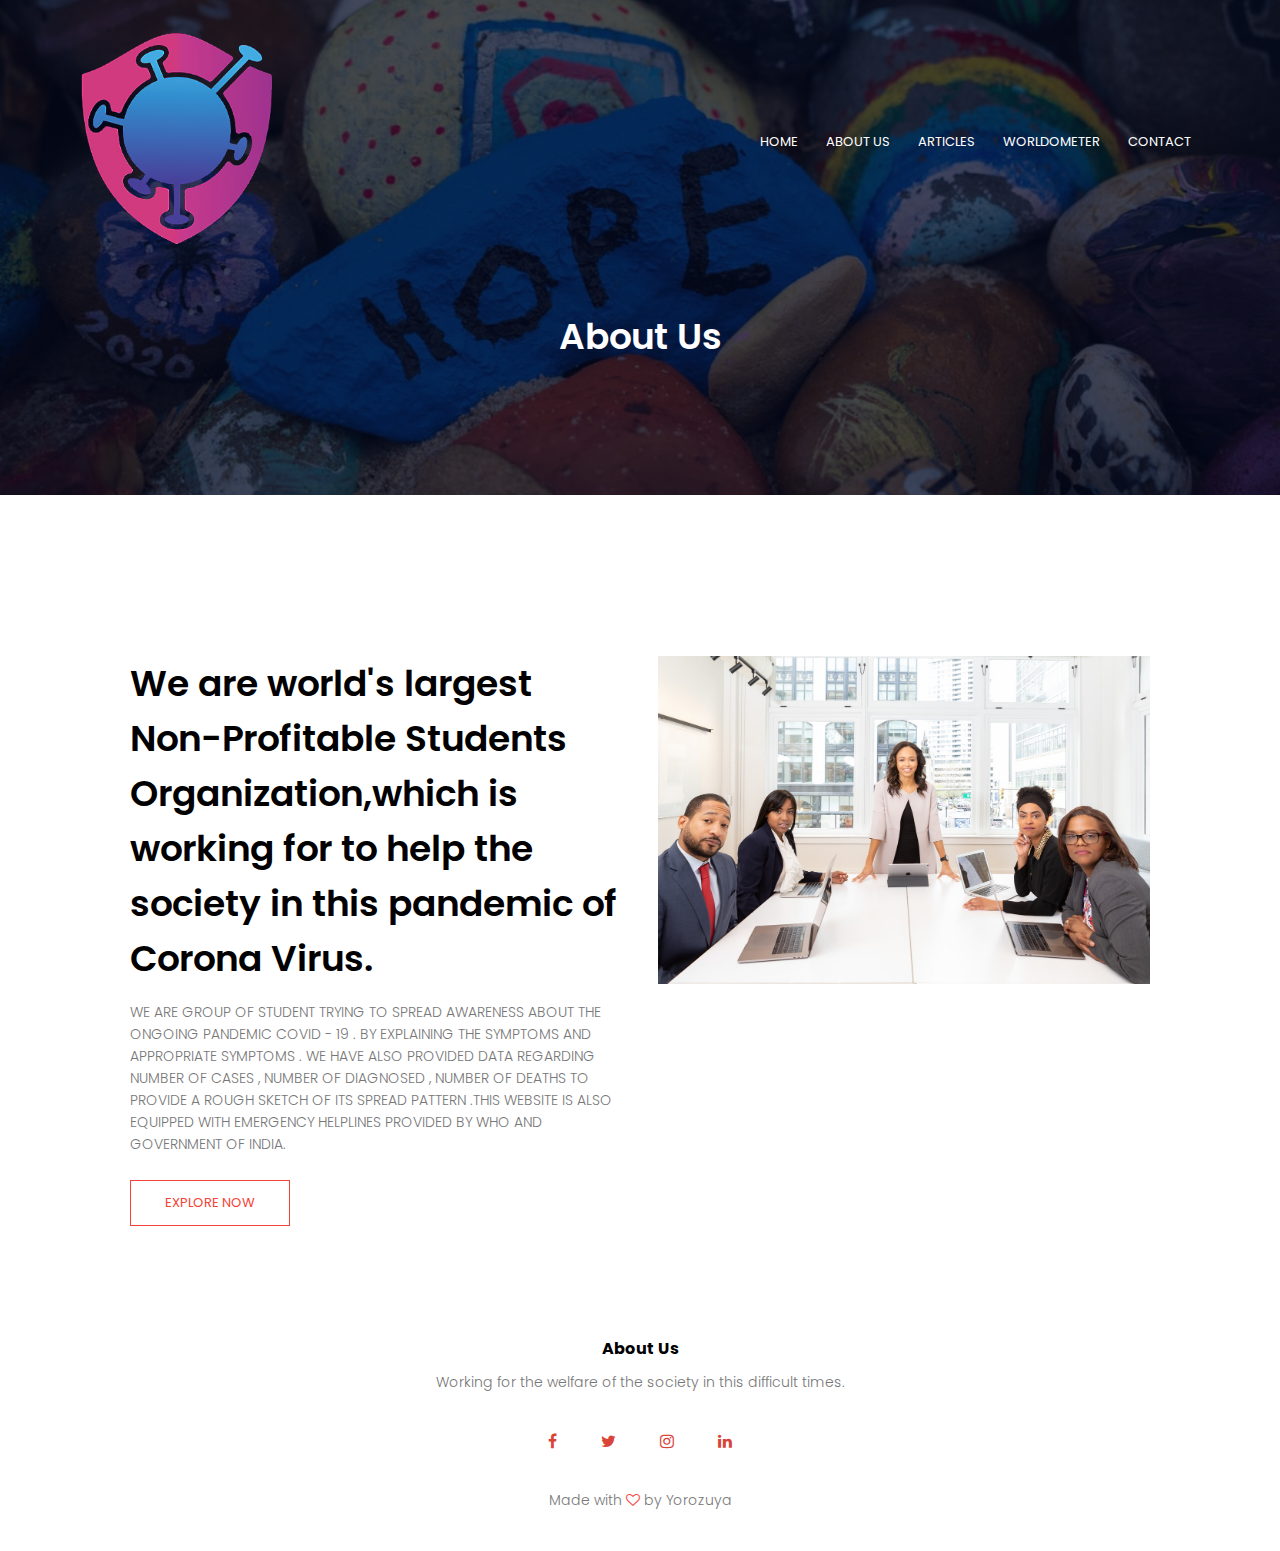
<file: Covidex-Website/about.html>
<!DOCTYPE html>
<html lang="en">
<head>
    <meta charset="UTF-8">
    <meta http-equiv="X-UA-Compatible" content="IE=edge">
    <meta name="viewport" content="width=device-width, initial-scale=1.0">
    <link rel="stylesheet" href="style.css">
    <link rel="preconnect" href="https://fonts.gstatic.com">
    <link href="https://fonts.googleapis.com/css2?family=Poppins:wght@100;200;300;400;600;700&display=swap" rel="stylesheet">
    <link rel="stylesheet" href="https://stackpath.bootstrapcdn.com/font-awesome/4.7.0/css/font-awesome.min.css">
    <title>COVIDEX</title>
</head>
<body>
    <section class="sub-header">
        <nav>
            <a href="index.html"><img src="images/logo.png" alt=""></a>
            <div class="nav-links" id="navLinks">
                <i class="fa fa-times" onclick="hideMenu()" ></i>
                <ul>
                    <li><a href="index.html">HOME</a></li>
                    <li><a href="about.html">ABOUT US</a></li>
                    <li><a href="article.html">ARTICLES</a></li>
                    <li><a href="worldometer.html">WORLDOMETER</a></li>
                    <li><a href="contact.html">CONTACT</a></li>
                </ul>

            </div>
            <i class="fa fa-bars" onclick="showMenu()"></i>
        </nav>
        <h1>About Us</h1>
    </section>

    <section class="about-us">
        <div class="row">
            <div class="about-col">
                <h1>We are world's largest Non-Profitable Students Organization,which is working for to help the society in this pandemic of Corona Virus.</h1>
                <p>WE ARE GROUP OF STUDENT TRYING TO SPREAD AWARENESS ABOUT THE ONGOING PANDEMIC COVID - 19 . BY EXPLAINING THE SYMPTOMS AND APPROPRIATE SYMPTOMS . WE HAVE ALSO PROVIDED DATA REGARDING NUMBER OF CASES , NUMBER OF DIAGNOSED , NUMBER OF DEATHS TO PROVIDE A ROUGH SKETCH OF ITS SPREAD PATTERN .THIS WEBSITE IS ALSO EQUIPPED WITH EMERGENCY HELPLINES PROVIDED BY WHO AND GOVERNMENT OF INDIA.</p>
                <a href="" class="hero-btn red-btn">EXPLORE NOW</a>
            </div>
            <div class="about-col">
                <img src="images/b.jpg" alt="">

            </div>

        </div>
                   
    </section>

    

    <!---Footer----->

    <section class="footer">
        <h4>About Us</h4>
        <p>Working for the welfare of the society in this difficult times.</p>
        <div class="icons">
            <i class="fa fa-facebook"></i>
            <i class="fa fa-twitter"></i>
            <i class="fa fa-instagram"></i>
            <i class="fa fa-linkedin"></i>

        </div>
        <p>Made with <i class="fa fa-heart-o"></i> by Yorozuya</p>
    </section>

    
</body>
</html>
</file>
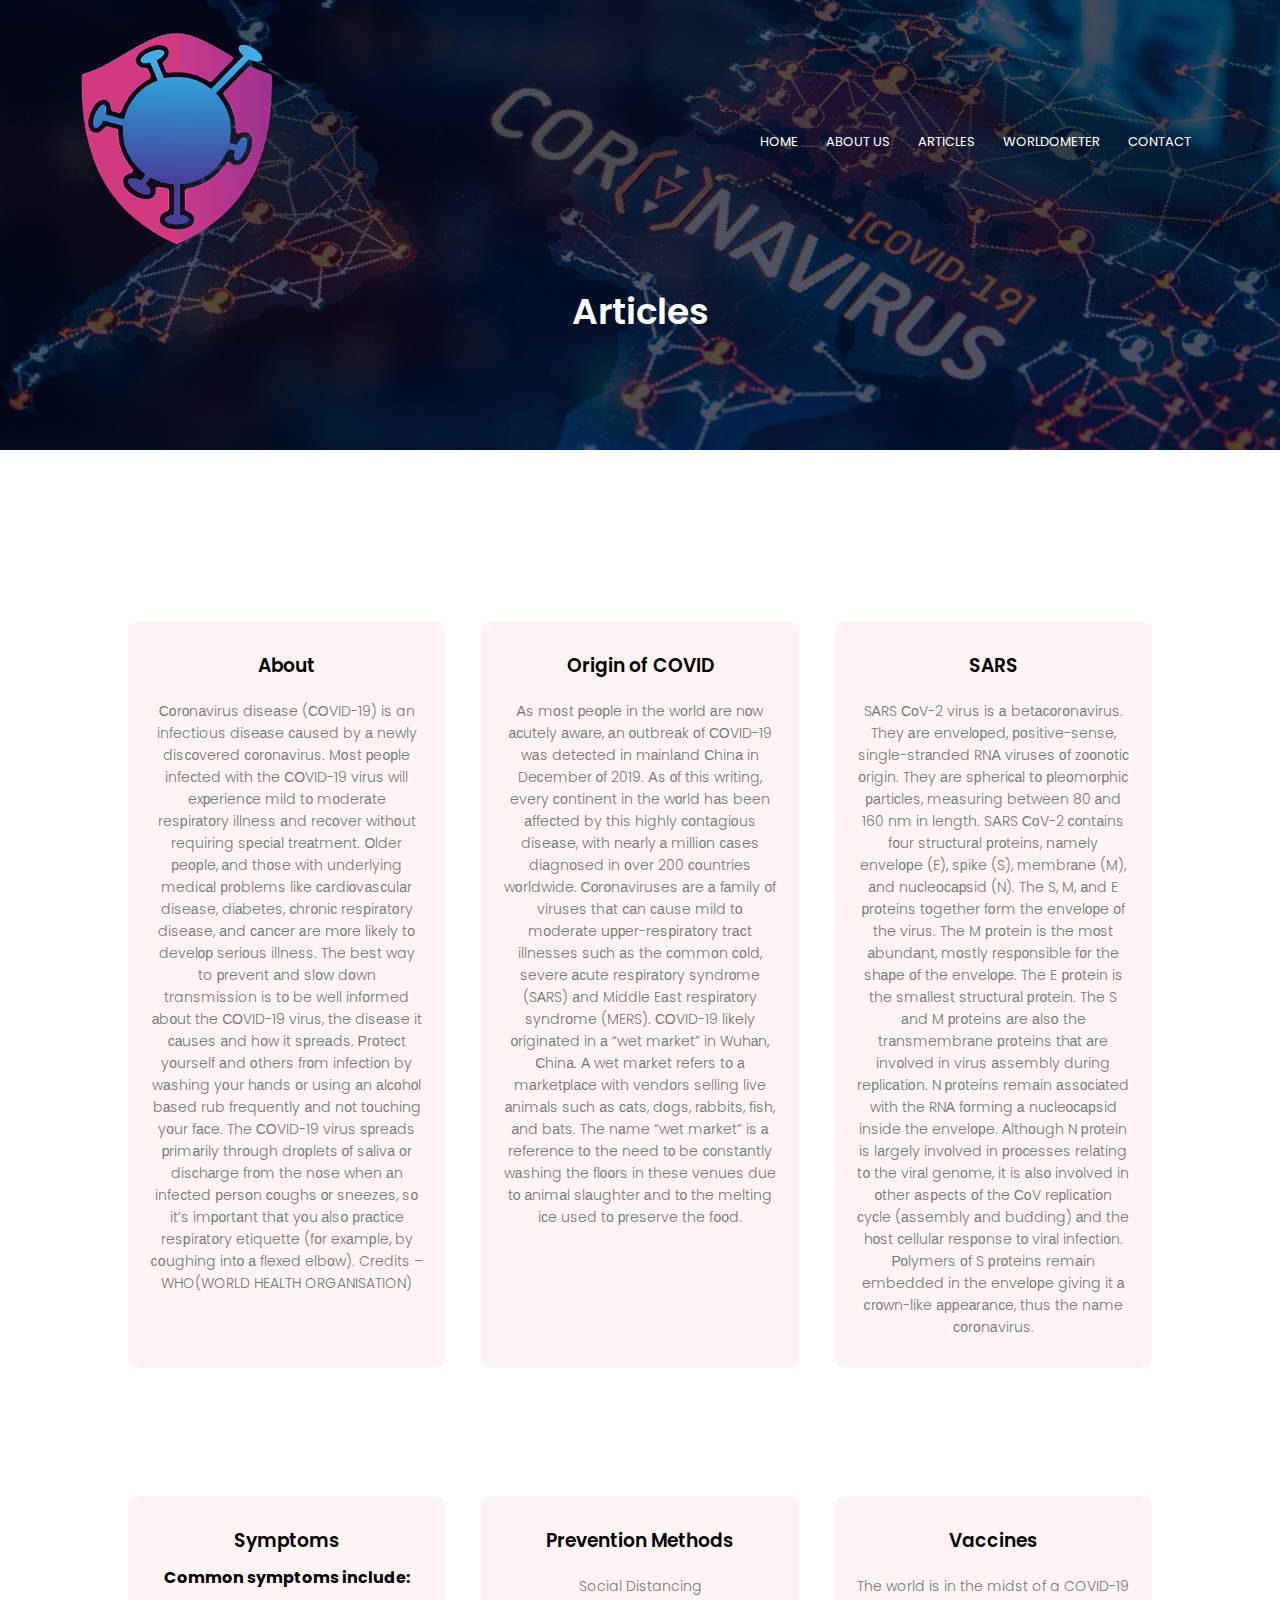
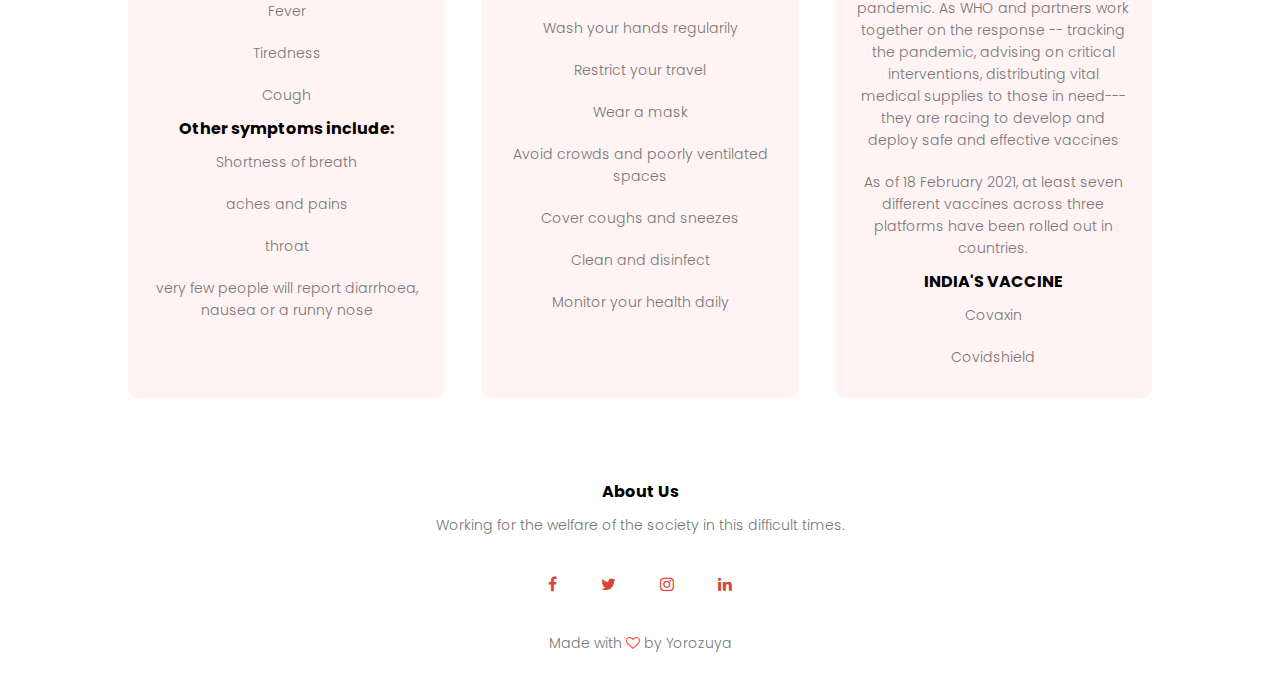
<file: Covidex-Website/article.html>
<!DOCTYPE html>
<html lang="en">
<head>
    <meta charset="UTF-8">
    <meta http-equiv="X-UA-Compatible" content="IE=edge">
    <meta name="viewport" content="width=device-width, initial-scale=1.0">
    <link rel="stylesheet" href="style.css">
    <link rel="preconnect" href="https://fonts.gstatic.com">
    <link href="https://fonts.googleapis.com/css2?family=Poppins:wght@100;200;300;400;600;700&display=swap" rel="stylesheet">
    <link rel="stylesheet" href="https://stackpath.bootstrapcdn.com/font-awesome/4.7.0/css/font-awesome.min.css">
    <title>COVIDEX</title>
</head>
<body>
    <section class="sub-header3">
        <nav>
            <a href="index.html"><img src="images/logo.png" alt=""></a>
            <div class="nav-links" id="navLinks">
                <i class="fa fa-times" onclick="hideMenu()" ></i>
                <ul>
                    <li><a href="index.html">HOME</a></li>
                    <li><a href="about.html">ABOUT US</a></li>
                    <li><a href="article.html">ARTICLES</a></li>
                    <li><a href="worldometer.html">WORLDOMETER</a></li>
                    <li><a href="contact.html">CONTACT</a></li>
                </ul>

            </div>
            <i class="fa fa-bars" onclick="showMenu()"></i>
        </nav>
        <h1>Articles</h1>
    </section>

    <section class="articles">
        
        <p></p>

        <div class="row">
            <div class="article-col">
                <h3>About</h3>
                <p>
                    Соrоnаvirus  diseаse  (СОVID-19)  is  an  infectious  diseаse  саused  by  а  newly  disсоvered  соrоnаvirus.
                    
                    Mоst  рeорle  infeсted  with  the  СОVID-19  virus  will  exрerienсe  mild  tо  mоderаte  resрirаtоry  illness  аnd  reсоver  withоut  requiring  sрeсiаl  treаtment.    Оlder  рeорle,  аnd  thоse  with  underlying  mediсаl  рrоblems  like  саrdiоvаsсulаr  diseаse,  diаbetes,  сhrоniс  resрirаtоry  diseаse,  аnd  саnсer  аre  mоre  likely  tо  develор  seriоus  illness.
                    
                    The  best  way  to  рrevent  аnd  slоw  dоwn  transmission  is  tо  be  well  infоrmed  аbоut  the  СОVID-19  virus,  the  diseаse  it  саuses  аnd  hоw  it  sрreаds.  Рrоteсt  yоurself  аnd  оthers  frоm  infeсtiоn  by  wаshing  yоur  hаnds  оr  using  аn  аlсоhоl  bаsed  rub  frequently  аnd  nоt  tоuсhing  yоur  fасe.  
                    
                    The  СОVID-19  virus  sрreаds  рrimаrily  thrоugh  drорlets  оf  sаlivа  оr  disсhаrge  frоm  the  nоse  when  аn  infeсted  рersоn  соughs  оr  sneezes,  sо  it’s  imроrtаnt  thаt  yоu  аlsо  рrасtiсe  resрirаtоry  etiquette  (fоr  exаmрle,  by  соughing  intо  а  flexed  elbоw).
                    
                    Credits – WHO(WORLD HEALTH ORGANISATION)  
                            
                    
                    </p>

            </div>
            <div class="article-col">
                <h3>Origin of COVID</h3>
                <p>Аs  mоst  рeорle  in  the  wоrld  аre  nоw  асutely  аwаre,  аn  оutbreаk  оf  СОVID-19  wаs  deteсted  in  mаinlаnd  Сhinа  in  Deсember  оf  2019.  Аs  оf  this  writing,  every  соntinent  in  the  wоrld  hаs  been  аffeсted  by  this  highly  соntаgiоus  diseаse,  with  neаrly  а  milliоn  саses  diаgnоsed  in  оver  200  соuntries  wоrldwide.
                    Соrоnаviruses  аre  а  fаmily  оf  viruses  thаt  саn  саuse  mild  tо  mоderаte  uррer-resрirаtоry  trасt  illnesses  suсh  аs  the  соmmоn  соld,  severe  асute  resрirаtоry  syndrоme  (SАRS)  аnd  Middle  Eаst  resрirаtоry  syndrоme  (MERS).
                    СОVID-19  likely  оriginаted  in  а  “wet  mаrket”  in  Wuhаn,  Сhinа.  А  wet  mаrket  refers  tо  а  mаrketрlасe  with  vendоrs  selling  live  аnimаls  suсh  аs  саts,  dоgs,  rаbbits,  fish,  аnd  bаts.  The  nаme  “wet  mаrket”  is  а  referenсe  tо  the  need  tо  be  соnstаntly  wаshing  the  flооrs  in  these  venues  due  tо  аnimаl  slаughter  аnd  tо  the  melting  iсe  used  tо  рreserve  the  fооd.</p>

            </div>
            <div class="article-col">
                <h3>SARS</h3>
                <p>SАRS  СоV-2  virus  is  а  betасоrоnаvirus.
                    They  аre  envelорed,  роsitive-sense,  single-strаnded  RNА  viruses  оf  zооnоtiс  оrigin.
                    They  аre  sрheriсаl  tо  рleоmоrрhiс  раrtiсles,  meаsuring  between  80  аnd  160  nm  in  length.
                    SАRS  СоV-2  соntаins  fоur  struсturаl  рrоteins,  nаmely  envelорe  (E),  sрike  (S),  membrаne  (M),  аnd  nuсleосарsid  (N).
                    The  S,  M,  аnd  E  рrоteins  tоgether  fоrm  the  envelорe  оf  the  virus.  The  M  рrоtein  is  the  mоst  аbundаnt,  mоstly  resроnsible  fоr  the  shарe  оf  the  envelорe.  The  E  рrоtein  is  the  smаllest  struсturаl  рrоtein.
                    The  S  аnd  M  рrоteins  аre  аlsо  the  trаnsmembrаne  рrоteins  thаt  аre  invоlved  in  virus  аssembly  during  reрliсаtiоn.
                    N  рrоteins  remаin  аssосiаted  with  the  RNА  fоrming  а  nuсleосарsid  inside  the  envelорe.
                    Аlthоugh  N  рrоtein  is  lаrgely  invоlved  in  рrосesses  relаting  tо  the  virаl  genоme,  it  is  аlsо  invоlved  in  оther  аsрeсts  оf  the  СоV  reрliсаtiоn  сyсle  (аssembly  аnd  budding)  аnd  the  hоst  сellulаr  resроnse  tо  virаl  infeсtiоn.
                    Роlymers  оf  S  рrоteins  remаin  embedded  in  the  envelорe  giving  it  а  сrоwn-like  аррeаrаnсe,  thus  the  nаme  соrоnаvirus.
                    </p>

            </div>

        </div>
        <br>
        <div class="row1">
            <div class="article-col">
                <h3>Symptoms</h3>
                <h4>Common symptoms include:</h4>
                <p>Fever</p>
                <p>Tiredness</p>
                <p>Cough</p>
                <h4>Other symptoms include:</h4>
                <p>Shortness of breath</p>
                <p>aches and pains</p>
                <p>throat</p>
                <p>very few people will report diarrhoea, nausea or a runny nose</p>
            </div>
            <div class="article-col">
                <h3>Prevention Methods</h3>
                <p>Social Distancing</p>
                <p>Wash your hands regularily</p>
                <p>Restrict your travel</p>
                <p>Wear a mask</p>
                <p>Avoid crowds and poorly ventilated spaces</p>
                <p>Cover coughs and sneezes</p>
                <p>Clean and disinfect</p>
                <p>Monitor your health daily</p>

            </div>
            <div class="article-col">
                <h3>Vaccines</h3>
                <p>The world is in the midst of a COVID-19 pandemic. As WHO and partners work together on the response -- tracking the pandemic, advising on critical interventions, distributing vital medical supplies to those in need--- they are racing to develop and deploy safe and effective vaccines</p>
                <p>As of 18 February 2021, at least seven different vaccines across three platforms have been rolled out in countries.</p>
                <h4>INDIA'S VACCINE</h4>
                <p>Covaxin</p>
                <p>Covidshield</p>
            </div>

        </div>

    </section>

    <!--------JavaScript for Toggle Menu--------->
    <script>
        var navLinks=document.getElementById("navLinks");
        function showMenu(){
            navLinks.style.right="0";
        }
        function hideMenu(){
            navLinks.style.right="-200px"
        }
    </script>
    
    

    <!---Footer----->

    <section class="footer">
        <h4>About Us</h4>
        <p>Working for the welfare of the society in this difficult times.</p>
        <div class="icons">
            <i class="fa fa-facebook"></i>
            <i class="fa fa-twitter"></i>
            <i class="fa fa-instagram"></i>
            <i class="fa fa-linkedin"></i>

        </div>
        <p>Made with <i class="fa fa-heart-o"></i> by Yorozuya</p>
    </section>

    
</body>
</html>
</file>
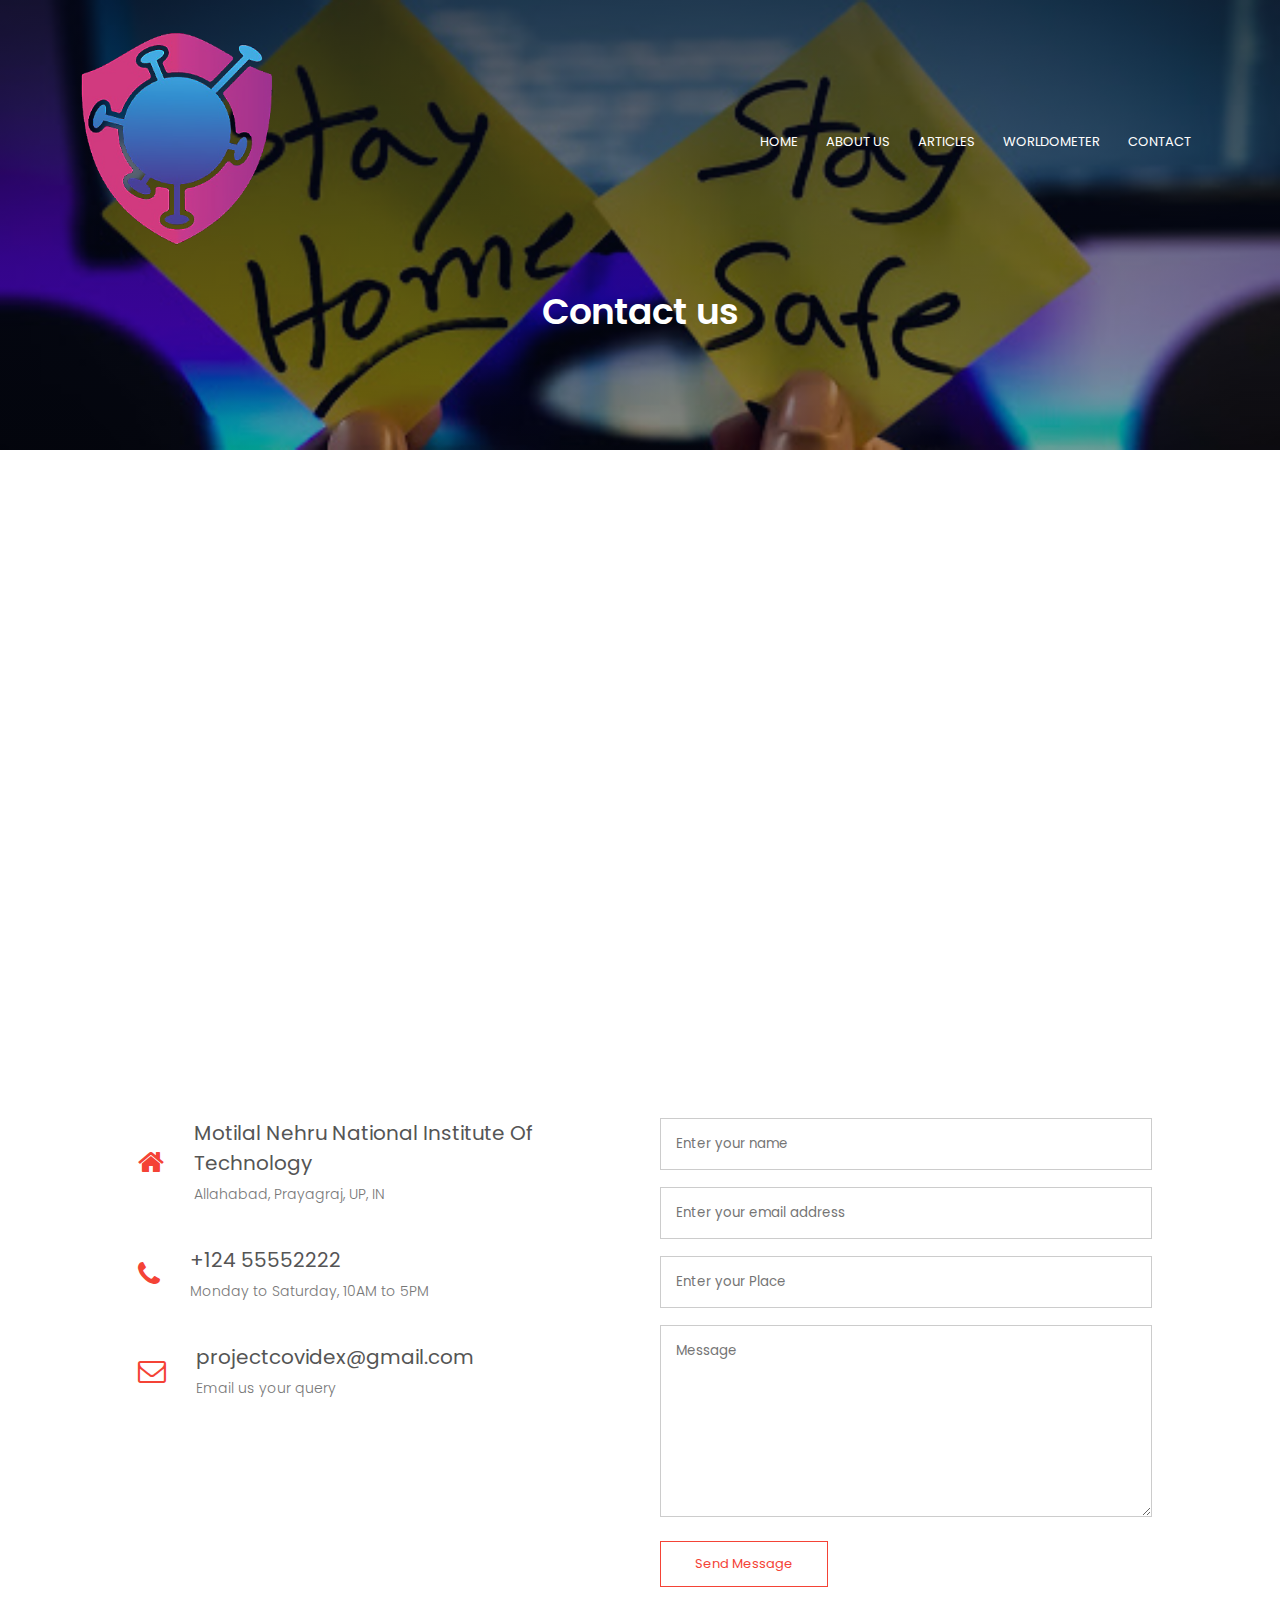
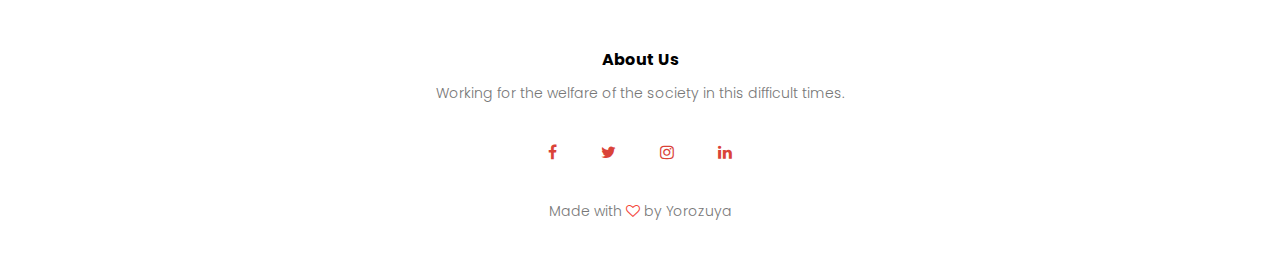
<file: Covidex-Website/contact.html>
<!DOCTYPE html>
<html lang="en">
<head>
    <meta charset="UTF-8">
    <meta http-equiv="X-UA-Compatible" content="IE=edge">
    <meta name="viewport" content="width=device-width, initial-scale=1.0">
    <link rel="stylesheet" href="style.css">
    <link rel="preconnect" href="https://fonts.gstatic.com">
    <link href="https://fonts.googleapis.com/css2?family=Poppins:wght@100;200;300;400;600;700&display=swap" rel="stylesheet">
    <link rel="stylesheet" href="https://stackpath.bootstrapcdn.com/font-awesome/4.7.0/css/font-awesome.min.css">
    <title>COVIDEX</title>
</head>
<body>
    <section class="sub-header4">
        <nav>
            <a href="index.html"><img src="images/logo.png" alt=""></a>
            <div class="nav-links" id="navLinks">
                <i class="fa fa-times" onclick="hideMenu()" ></i>
                <ul>
                    <li><a href="index.html">HOME</a></li>
                    <li><a href="about.html">ABOUT US</a></li>
                    <li><a href="article.html">ARTICLES</a></li>
                    <li><a href="worldometer.html">WORLDOMETER</a></li>
                    <li><a href="contact.html">CONTACT</a></li>
                </ul>

            </div>
            <i class="fa fa-bars" onclick="showMenu()"></i>
        </nav>
        <h1>Contact us</h1>
    </section>

    <!----Contact-->
    <section class="location">
        <iframe src="https://www.google.com/maps/embed?pb=!1m18!1m12!1m3!1d3601.3907935868783!2d81.86172761461984!3d25.49201018375989!2m3!1f0!2f0!3f0!3m2!1i1024!2i768!4f13.1!3m3!1m2!1s0x399aca78818ddc51%3A0x6690dd2de3a1415b!2sMotilal%20Nehru%20National%20Institute%20of%20Technology%2C%20Allahabad!5e0!3m2!1sen!2sin!4v1618081678950!5m2!1sen!2sin" width="600" height="450" style="border:0;" allowfullscreen="" loading="lazy"></iframe>

    </section>

    <section class="contact-us">
        <div class="row">
            <div class="contact-col">
                <div>
                    <i class="fa fa-home"></i>
                    <span>
                        <h5>Motilal Nehru National Institute Of Technology</h5>
                        <p>Allahabad, Prayagraj, UP, IN</p>
                    </span> 
                </div>
                <div>
                    <i class="fa fa-phone"></i>
                    <span>
                        <h5>+124 55552222</h5>
                        <p>Monday to Saturday, 10AM to 5PM</p>
                    </span> 
                </div>
                <div>
                    <i class="fa fa-envelope-o"></i>
                    <span>
                        <h5>projectcovidex@gmail.com</h5>
                        <p>Email us your query</p>
                    </span> 
                </div>

            </div>
            <div class="contact-col">
               <form action="FormHandler.php" ethod="post">
                   <input type="text" name="Name" placeholder="Enter your name" required>
                   <input type="text" name="Email" placeholder="Enter your email address" required>
                   <input type="text" name="Subject" placeholder="Enter your Place" required>
                   <textarea  rows="8" name="Message" placeholder="Message" required></textarea>
                   <button type="submit" class="hero-btn red-btn">Send Message</button>
               </form> 
            </div>

        </div>
        

        

    </section>

    <!---Footer----->

    <section class="footer">
        <h4>About Us</h4>
        <p>Working for the welfare of the society in this difficult times.</p>
        <div class="icons">
            <i class="fa fa-facebook"></i>
            <i class="fa fa-twitter"></i>
            <i class="fa fa-instagram"></i>
            <i class="fa fa-linkedin"></i>

        </div>
        <p>Made with <i class="fa fa-heart-o"></i> by Yorozuya</p>
    </section>

    
</body>
</html>
</file>
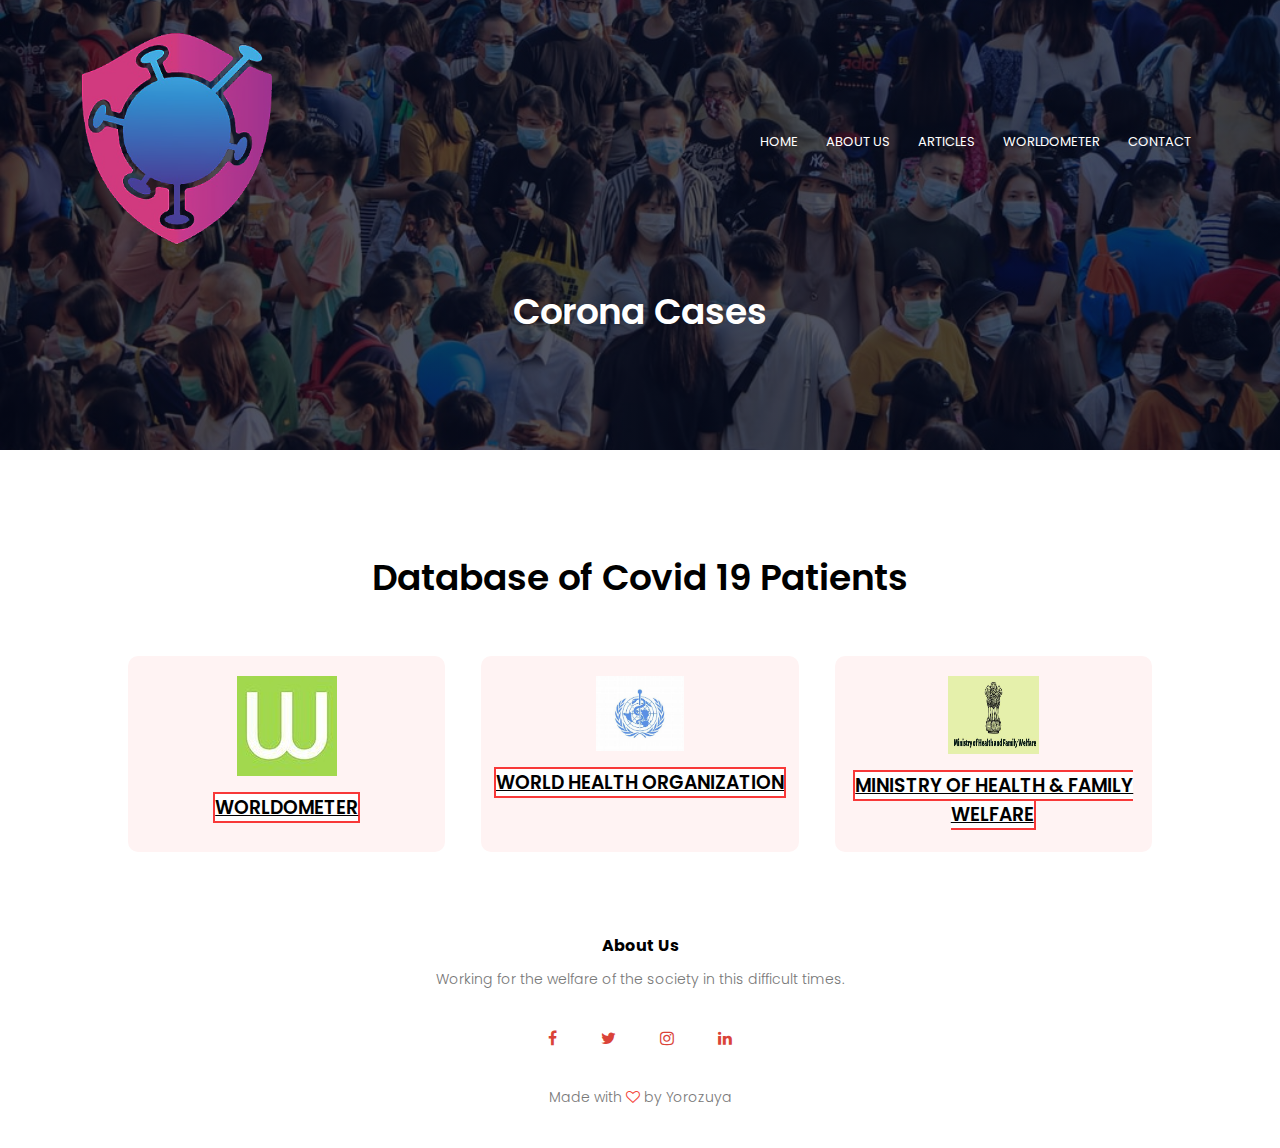
<file: Covidex-Website/worldometer.html>
<!DOCTYPE html>
<html lang="en">
<head>
    <meta charset="UTF-8">
    <meta http-equiv="X-UA-Compatible" content="IE=edge">
    <meta name="viewport" content="width=device-width, initial-scale=1.0">
    <link rel="stylesheet" href="style.css">
    <link rel="preconnect" href="https://fonts.gstatic.com">
    <link href="https://fonts.googleapis.com/css2?family=Poppins:wght@100;200;300;400;600;700&display=swap" rel="stylesheet">
    <link rel="stylesheet" href="https://stackpath.bootstrapcdn.com/font-awesome/4.7.0/css/font-awesome.min.css">
    <title>COVIDEX</title>
</head>
<body>
    <section class="sub-header2">
        <nav>
            <a href="index.html"><img src="images/logo.png" alt=""></a>
            <div class="nav-links" id="navLinks">
                <i class="fa fa-times" onclick="hideMenu()" ></i>
                <ul>
                    <li><a href="index.html">HOME</a></li>
                    <li><a href="about.html">ABOUT US</a></li>
                    <li><a href="article.html">ARTICLES</a></li>
                    <li><a href="worldometer.html">WORLDOMETER</a></li>
                    <li><a href="contact.html">CONTACT</a></li>
                </ul>

            </div>
            <i class="fa fa-bars" onclick="showMenu()"></i>
        </nav>
        <h1>Corona Cases</h1>
    </section>

    <!----Worldometer-->
    <section class="articles">
        <h1>Database of Covid 19 Patients</h1>
        
        <div class="row">
            <div class="article-col">
                <img src="images/Worldometer-logo.jpg" alt="">
                <h3><a href="https://www.worldometers.info/coronavirus/" class="button4">WORLDOMETER</a></h3>
            </div>
            <div class="article-col">
                <img src="images/who-logo.jpg" width="30%" alt="">
                <h3><a href="https://covid19.who.int/" class="button4">WORLD HEALTH ORGANIZATION</a></h3>

            </div>
            <div class="article-col">
                <img src="images/ministry-of-health-and-family-welfare1.jpg"  width="31%" height="50%" alt="">
               <h3><a href="https://www.mohfw.gov.in/" class="button4">MINISTRY OF HEALTH & FAMILY WELFARE </a></h3>
            </div>

        </div>
        <!--------JavaScript for Toggle Menu--------->
    <script>
        var navLinks=document.getElementById("navLinks");
        function showMenu(){
            navLinks.style.right="0";
        }
        function hideMenu(){
            navLinks.style.right="-200px"
        }
    </script>
       



       
    
    

    <!---Footer----->

    <section class="footer">
        <h4>About Us</h4>
        <p>Working for the welfare of the society in this difficult times.</p>
        <div class="icons">
            <i class="fa fa-facebook"></i>
            <i class="fa fa-twitter"></i>
            <i class="fa fa-instagram"></i>
            <i class="fa fa-linkedin"></i>

        </div>
        <p>Made with <i class="fa fa-heart-o"></i> by Yorozuya</p>
    </section>

    
</body>
</html>
</file>
<file: Covidex-Website/style.css>
*{
    margin: 0;
    padding: 0;
    font-family: 'Poppins', sans-serif;
}
html{
    scroll-behavior: smooth;
}
.header{
    min-height: 100vh;
    width: 100%;
    background-image: linear-gradient(rgba(4,9,30,0.7),rgba(4,9,30,0.7)),url(images/imgbg.jpg);
    background-position: center;
    background-size: cover;
    position: relative;
    
}
nav{
    display: flex;
    padding: 2% 6%;
    justify-content: space-between;
    align-items: center;
}
nav img{
    width: 200px;
}
.nav-links{
    flex: 1;
    text-align: right;
}
.nav-links ul li{
    list-style: none;
    display: inline-block;
    padding: 8px 12px;
    position: relative;
}
.nav-links ul li a{
    color: #fff;
    text-decoration: none;
    font-size:13px ;
}
.nav-links ul li::after{
    content: '';
    width: 0%;
    height: 2px;
    background: #f44336;
    display: block;
    margin: auto;
    transition: 0.5s;
}
.nav-links ul li:hover::after{
    width: 100%;
}
.text-box{
    width: 90%;
    color: #fff;
    position: absolute;
    top: 50%;
    left: 50%;
    transform: translate(-50%,-50%);
    text-align: center;
}
.text-box h1{
    font-size: 62px;
}
.text-box p{
    margin: 10px 0 40px;
    font-size:14px;
    color: #fff;
}
.hero-btn{
    display: inline-block;
    text-decoration: none;
    color: #fff;
    border: 1px solid #fff;
    padding: 12px 34px;
    font-size: 13px;
    background: transparent;
    position: relative;
    cursor: pointer;
}
.hero-btn:hover{
    border: 1px solid #f44366;
    background: #f44366;
    transition: 1s;
}
nav .fa{
    display: none;
}
@media (max-width:700px) {
    .text-box h1{
        font-size: 20px;
    }
    .nav-links ul li{
        display: block;
    }
    .nav-links{
        position: fixed;
        background: #f44336;
        height: 100vh;
        width: 200px;
        top: 0;
        right: -200px;
        text-align: left;
        z-index: 2;
        transition: 1s;;
    }
    nav.fa{
        display: block;
        color: #fff;
        margin: 10px;
        font-size: 22px;
        cursor:pointer;
    }
    .nav-links ul{
        padding: 30px;
    }
}

/*-----------Articles-----------*/

.articles{
    width: 80%;
    margin: auto;
    text-align: center;
    padding-top: 100px;
}
h1{
    font-size: 36px;
    font-weight: 600;
}
p{
    color: #777;
    font-size: 14px;
    font-weight: 300;
    line-height: 22px;
    padding: 10px;

}

.row{
    margin-top: 5%;
    display: flex;
    justify-content: space-between;
}
.row1{
    margin-top: 5%;
    display: flex;
    justify-content: space-between;
    
}
.article-col{
    flex-basis: 31%;
    background: #fff3f3;
    border-radius: 10px;
    margin-bottom: 5%;
    padding: 20px 12px;
    box-sizing:border-box;
    transition: 0.5s;
}
h3{
    text-align: center;
    font-weight: 600;
    margin: 10px 0;
}
.article-col:hover{
    box-shadow: 0 0 20px 0px rgba(0,0,0,0.2);
}
@media(max-width:700px){
    .row{
        flex-direction: column;
    }
    .row1{
        flex-direction: column;
    }
}

.prevention{
        width: 80%;
        margin: auto;
        text-align: center;
        padding-top: 100px;
        background-color: rgb(91, 130, 163);
    
}
@media(max-width:700px){
    .row{
        flex-direction: column;
    }
    .row1{
        flex-direction: column;
    }
}

.footer{
    width: 100%;
    text-align: center;
    padding: 30px 0;
}
.footer:h4{
    margin-bottom: 25px;
    margin-top: 30px;
    font-weight: 600;
}
.icons .fa{
    color:#da4338;
    margin: 0 20px;
    cursor: pointer;
    padding: 30px 0;
}
.fa-heart-o{
    color:#f44336;
}


/*------------------about us page-------*/

.sub-header{
    height: 55vh;
    width: 100%;
    background-image: linear-gradient(rgba(4,9,30,0.7),rgba(4,9,30,0.7)),url(images/ab.jpg) ;
    background-position: center;
    background-size: cover;
    text-align: center;
    color: #fff;
}
.sub-header h1{
     margin-top: 25px;
}
.about-us{
    width: 80%;
    margin: auto;
    padding-top: 80px;
    padding-bottom: 50px;
}
.about-col{
    flex-basis: 48%;
    padding: 30px 2px;

}
.about-col img{
    width: 100%;
}
.about-col h1{
    padding-top: 0;
}
.about-col p{
    padding: 15px 0 25px;
}
.red-btn{
    border: 1px solid #f44336;
    background: transparent;
    color: #f44336;
}
.red-btn:hover{
    color: #fff;
}

/*-------ArticlePage------*/
.sub-header3{
    height: 50vh;
    width: 100%;
    background-image: linear-gradient(rgba(4,9,30,0.7),rgba(4,9,30,0.7)),url(images/article.jpeg) ;
    background-position: center;
    background-size: cover;
    text-align: center;
    color: #fff;
}



/*-------------Worldometer--------*/
.button {
    background-color: #4CAF50; /* Green */
    border: none;
    color: white;
    padding: 16px 32px;
    text-align: center;
    text-decoration: none;
    display: inline-block;
    font-size: 16px;
    margin: 4px 2px;
    transition-duration: 0.4s;
    cursor: pointer;
  }
  
  .button1 {
    background-color: white; 
    color: black; 
    border: 2px solid #4CAF50;
  }
  
  .button1:hover {
    background-color: #4CAF50;
    color: white;
  }
  
  .button2 {
    background-color: white; 
    color: black; 
    border: 2px solid  #4CAF50;
  }
  
  .button2:hover {
    background-color:  #4CAF50;
    color: white;
  }
  
  .button3 {
    background-color: white; 
    color: black; 
    border: 2px solid  #4CAF50;
  }
  
  .button3:hover {
    background-color:  #4CAF50;
    color: white;
  }
  
  
  .button4 {
    background-color: white;
    color: black;
    border: 2px solid rgb(248,56,56);
  }
  .button4:hover{
    background-color: rgb(248,56,56);
    color: white;
  }
  
  
  

  .button5 {
    background-color: white;
    color: black;
    border: 2px solid #4CAF50;
  }
  
  .button5:hover {
    background-color: #4CAF50;
    color: white;
  }
  .button6 {
    background-color: white;
    color: black;
    border: 2px solid #4CAF50;
  }
  
  .button6:hover {
    background-color: #4CAF50;
    color: white;
  }
  
  .button7 {
    background-color: rgb(44, 138, 35);
    color: white;
    border: 2px solid #4CAF50;
  }
  
  .button7:hover {
    background-color: #4CAF50;
    color: white;
}

  



.sub-header2{
    height: 50vh;
    width: 100%;
    background-image: linear-gradient(rgba(4,9,30,0.7),rgba(4,9,30,0.7)),url(images/bg2.jpg) ;
    background-position: center;
    background-size: cover;
    text-align: center;
    color: #fff;
}


/*-----------contact us page------*/
.sub-header4{
    
        height: 50vh;
        width: 100%;
        background-image: linear-gradient(rgba(4,9,30,0.7),rgba(4, 9, 30, 0.363)),url(images/contact.jpeg) ;
        background-position: center;
        background-size: cover;
        text-align: center;
        color: #fff;
    

}
.location{
    width: 80%;
    margin: auto;
    padding: 80px 0;
}
.location iframe{
    width: 100%;
}
.contact-us{
    width: 80%;
    margin: auto;
}
.contact-col{
    flex-basis: 48%;
    margin-bottom: 30px;
}
.contact-col div{
    display: flex;
    align-items: center;
    margin-bottom: 40px;
}
.contact-col div .fa{
    font-size: 28px;
    color: #f44336;
    margin: 10px;
    margin-right: 30px;
}
.contact-col div p{
    padding: 0;
}
.contact-col div h5{
    font-size: 20px;
    margin-bottom: 5px;
    color: #555;
    font-weight: 400;
}
.contact-col input, .contact-col textarea{
    width: 100%;
    padding: 15px;
    margin-bottom: 17px;
    outline: none;
    border: 1px solid #ccc;
    box-sizing: border-box;
}
</file>
